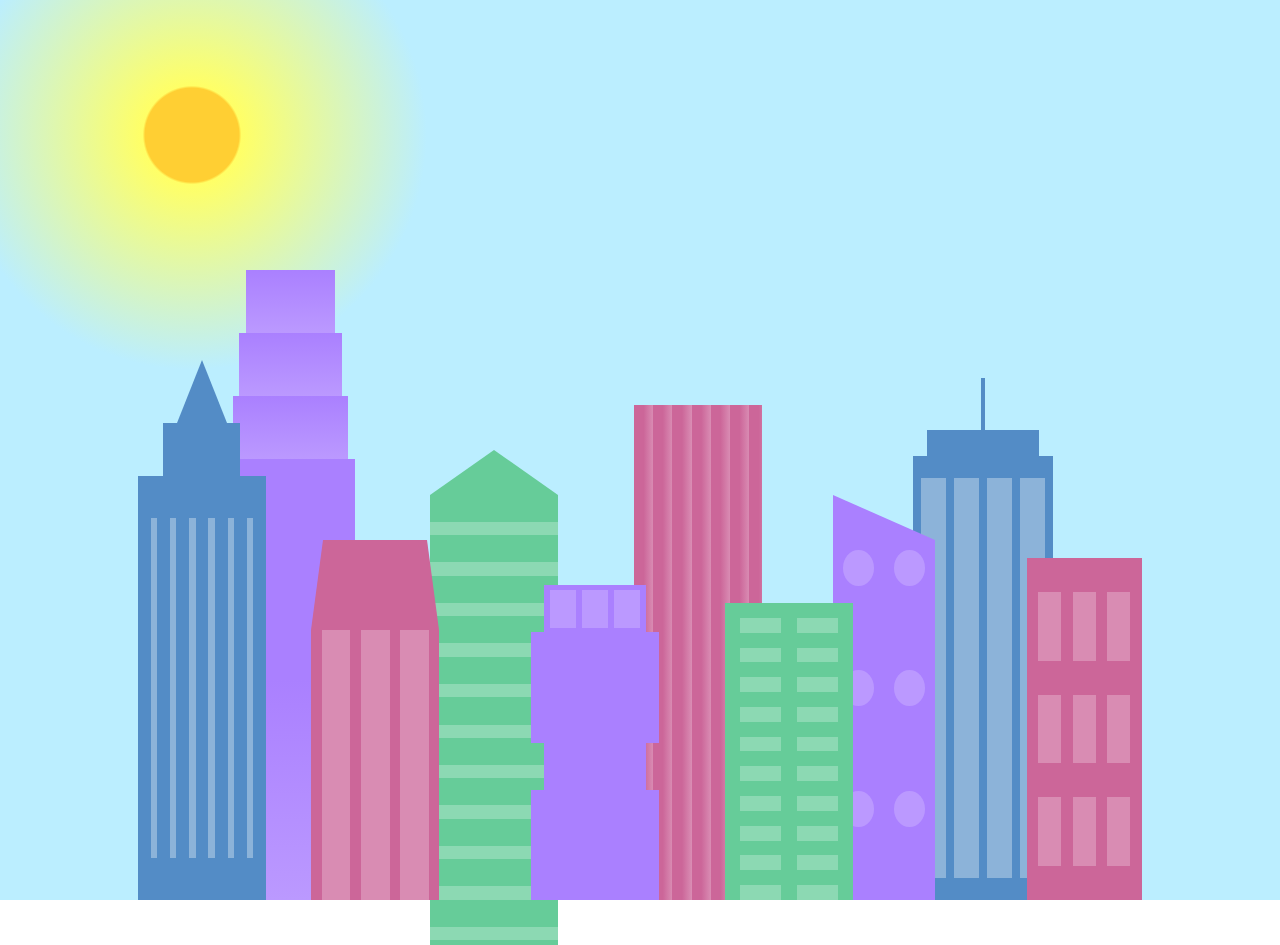
<file: cityskyline/index.html>
<!DOCTYPE html>
<html lang="en">    
  <head>
    <meta charset="UTF-8">
    <title>City Skyline</title>
    <link href="styles.css" rel="stylesheet" />   
  </head>

  <body>
    <div class="background-buildings sky">
      <div></div>
      <div></div>
      <div class="bb1 building-wrap">
        <div class="bb1a bb1-window"></div>
        <div class="bb1b bb1-window"></div>
        <div class="bb1c bb1-window"></div>
        <div class="bb1d"></div>
      </div>
      <div class="bb2">
        <div class="bb2a"></div>
        <div class="bb2b"></div>
      </div>
      <div class="bb3"></div>
      <div></div>
      <div class="bb4 building-wrap">
        <div class="bb4a"></div>
        <div class="bb4b"></div>
        <div class="bb4c window-wrap">
          <div class="bb4-window"></div>
          <div class="bb4-window"></div>
          <div class="bb4-window"></div>
          <div class="bb4-window"></div>
        </div>
      </div>
      <div></div>
      <div></div>
    </div>

    <div class="foreground-buildings">
      <div></div>
      <div></div>
      <div class="fb1 building-wrap">
        <div class="fb1a"></div>
        <div class="fb1b"></div>
        <div class="fb1c"></div>
      </div>
      <div class="fb2">
        <div class="fb2a"></div>
        <div class="fb2b window-wrap">
          <div class="fb2-window"></div>
          <div class="fb2-window"></div>
          <div class="fb2-window"></div>
        </div>
      </div>
      <div></div>
      <div class="fb3 building-wrap">
        <div class="fb3a window-wrap">
          <div class="fb3-window"></div>
          <div class="fb3-window"></div>
          <div class="fb3-window"></div>
        </div>
        <div class="fb3b"></div>
        <div class="fb3a"></div>
        <div class="fb3b"></div>
      </div>
      <div class="fb4">
        <div class="fb4a"></div>
        <div class="fb4b">
          <div class="fb4-window"></div>
          <div class="fb4-window"></div>
          <div class="fb4-window"></div>
          <div class="fb4-window"></div>
          <div class="fb4-window"></div>
          <div class="fb4-window"></div>
        </div>
      </div>
      <div class="fb5"></div>
      <div class="fb6"></div>
      <div></div>
      <div></div>
    </div>
  </body>
</html>
</file>
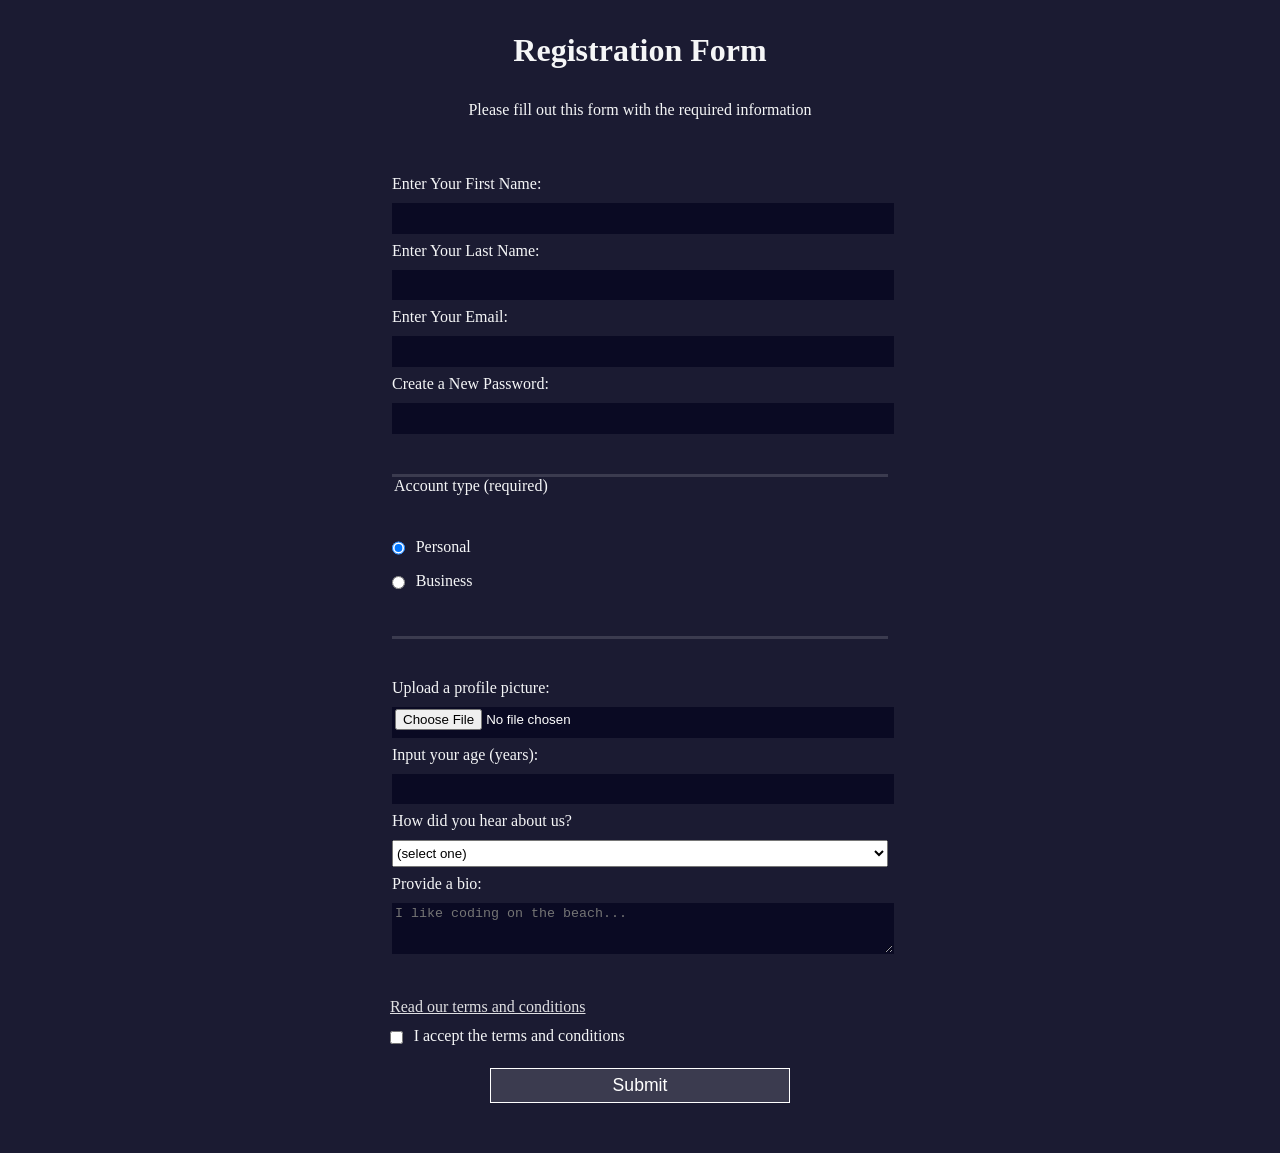
<file: design-a-registration-form/index.html>
<!DOCTYPE html>
<html lang="en">
<head>
  <meta charset="UTF-8">
  <title>Registration Form</title>
  <link rel="stylesheet" href="styles.css" />
</head>
<body>
  <h1>Registration Form</h1>
  <p>Please fill out this form with the required information</p>
  <form method="post" action='https://register-demo.freecodecamp.org'>
    <fieldset>
      <label for="first-name">Enter Your First Name: <input id="first-name" name="first-name" type="text" required /></label>
      <label for="last-name">Enter Your Last Name: <input id="last-name" name="last-name" type="text" required /></label>
      <label for="email">Enter Your Email: <input id="email" name="email" type="email" required /></label>
      <label for="new-password">Create a New Password: <input id="new-password" name="new-password" type="password" pattern="[a-z0-5]{8,}" required /></label>
    </fieldset>
    <fieldset>
      <legend>Account type (required)</legend>
      <label for="personal-account"><input id="personal-account" type="radio" name="account-type" value="personal" class="inline" checked /> Personal</label>
      <label for="business-account"><input id="business-account" type="radio" name="account-type" value="business" class="inline" /> Business</label>
    </fieldset>
    <fieldset>
      <label for="profile-picture">Upload a profile picture: <input id="profile-picture" type="file" name="file" /></label>
      <label for="age">Input your age (years): <input id="age" type="number" name="age" min="13" max="120" /></label>
      <label for="referrer">How did you hear about us?
        <select id="referrer" name="referrer">
          <option value="">(select one)</option>
          <option value="1">freeCodeCamp News</option>
          <option value="2">freeCodeCamp YouTube Channel</option>
          <option value="3">freeCodeCamp Forum</option>
          <option value="4">Other</option>
        </select>
      </label>
      <label for="bio">Provide a bio:
        <textarea id="bio" name="bio" rows="3" cols="30" placeholder="I like coding on the beach..."></textarea>
      </label>
    </fieldset>
    <a href="https://www.freecodecamp.org/news/terms-of-service">Read our terms and conditions</a>
    <label for="terms-and-conditions">
      <input class="inline" name="terms" id="terms-and-conditions" type="checkbox" required />
      I accept the terms and conditions
    </label>
    <input type="submit" value="Submit" />
  </form>
</body>
</html>
</file>
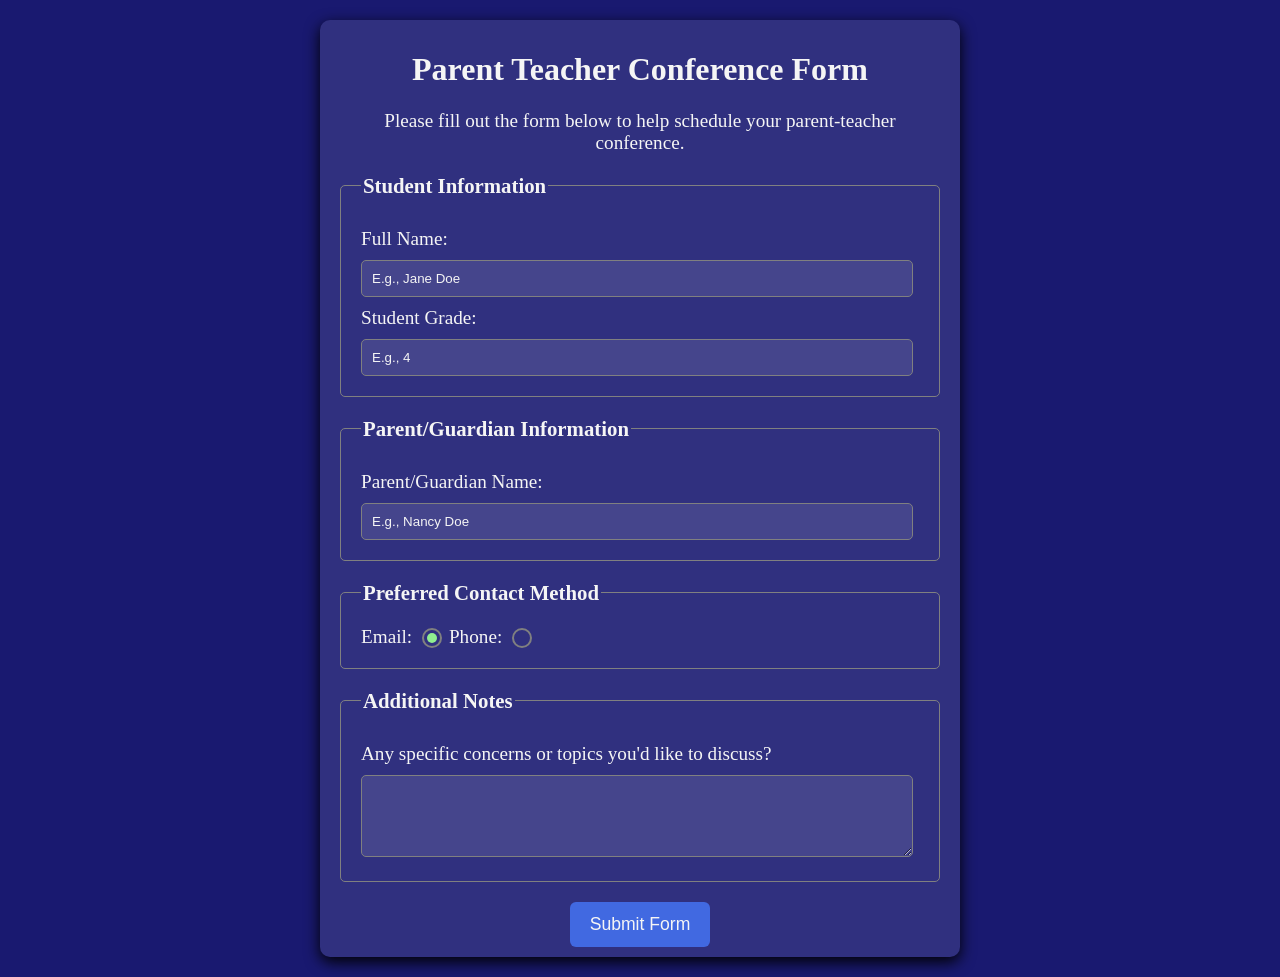
<file: parent-teacher-conference-form/index.html>
<!DOCTYPE html>
<html lang="en">
  <head>
    <meta charset="utf-8">
    <meta name="viewport" content="width=device-width, initial-scale=1.0">
    <title>Parent Teacher Conference Form</title>
    <link rel="stylesheet" href="./styles.css" />
  </head>
  <body>
  <main class="container">
    <h1 class="title center">Parent Teacher Conference Form</h1>
    <p class="description center">Please fill out the form below to help schedule your parent-teacher conference.</p>

     <form>
        <fieldset>
          <legend>Student Information</legend>
          <label for="student-name">Full Name: </label>
          <input
            type="text"
            name="student-name"
            id="student-name"
            required
            placeholder="E.g., Jane Doe"
          />

          <label for="grade">Student Grade: </label>
          <input
            type="number"
            name="grade"
            id="grade"
            required
            placeholder="E.g., 4"
          />
        </fieldset>
        
        <fieldset>
          <legend>Parent/Guardian Information</legend>
          <label for="parent-name">Parent/Guardian Name: </label>
          <input
            type="text"
            name="parent-name"
            id="parent-name"
            required
            placeholder="E.g., Nancy Doe"
          />
        </fieldset>

        <fieldset>
          <legend>Preferred Contact Method</legend>
          <label class="contact-method" for="email">Email: </label>
          <input
            id="email"
            class="contact-method-radio-btn"
            type="radio"
            name="contact-method"
            value="email"
            checked
          />

          <label class="contact-method" for="phone">Phone: </label>
          <input
            id="phone"
            class="contact-method-radio-btn"
            type="radio"
            name="contact-method"
            value="phone"
          />
        </fieldset>

        <fieldset>
          <legend>Additional Notes</legend>
          <label for="notes"
            >Any specific concerns or topics you'd like to discuss?</label
          >
          <textarea id="notes" name="notes" rows="4" cols="50"></textarea>
        </fieldset>

        <button class="submit-btn" type="submit">Submit Form</button>
      </form>
  </main>
  </body>
</html>
</file>
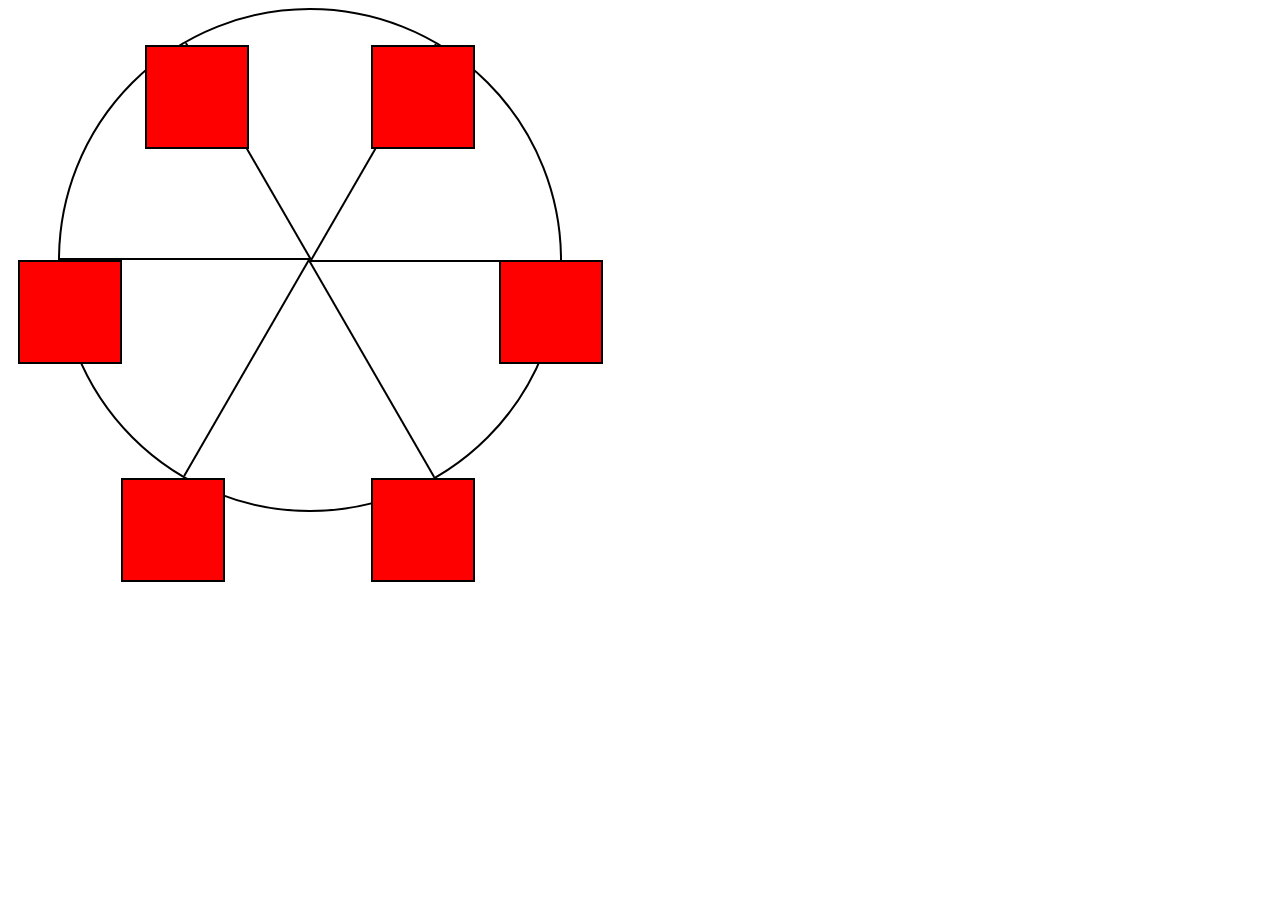
<file: workshops/animatedferrieswheel/index.html>
<!DOCTYPE html>
<html lang="en">
  <head>
    <meta charset="UTF-8">
    <title>Ferris Wheel</title>
    <link rel="stylesheet" href="./styles.css">
  </head>
  <body>
    <div class="wheel">
      <span class="line"></span>
      <span class="line"></span>
      <span class="line"></span>
      <span class="line"></span>
      <span class="line"></span>
      <span class="line"></span>

      <div class="cabin"></div>
      <div class="cabin"></div>
      <div class="cabin"></div>
      <div class="cabin"></div>
      <div class="cabin"></div>
      <div class="cabin"></div>
    </div>
  </body>
</html>
</file>
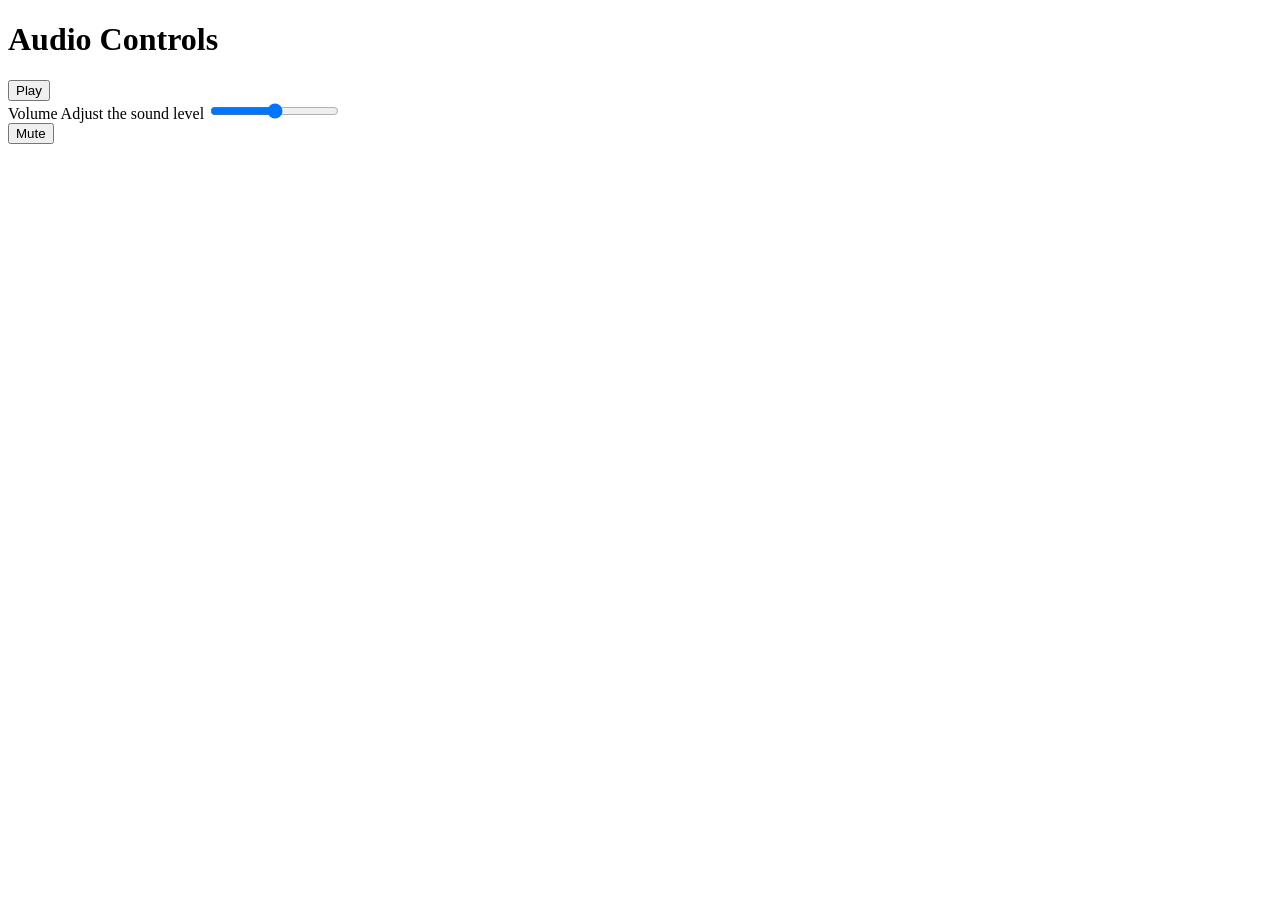
<file: workshops/audiocontroller/index.html>
<!DOCTYPE html>
<html lang="en">
  <head>
    <meta charset="UTF-8">
    <title>Accessible Controls</title>
  </head>
  <body>

    <h1>Audio Controls</h1>

    <button type="button">Play</button>

    <div>
      <span id="volume-label">Volume</span>
      <span id="volume-description">Adjust the sound level</span>
      <input type="range" min="0" max="100" value="50"
           aria-labelledby="volume-label volume-description">
    </div>
    <button type="button">Mute</button>

  </body>
</html>
</file>
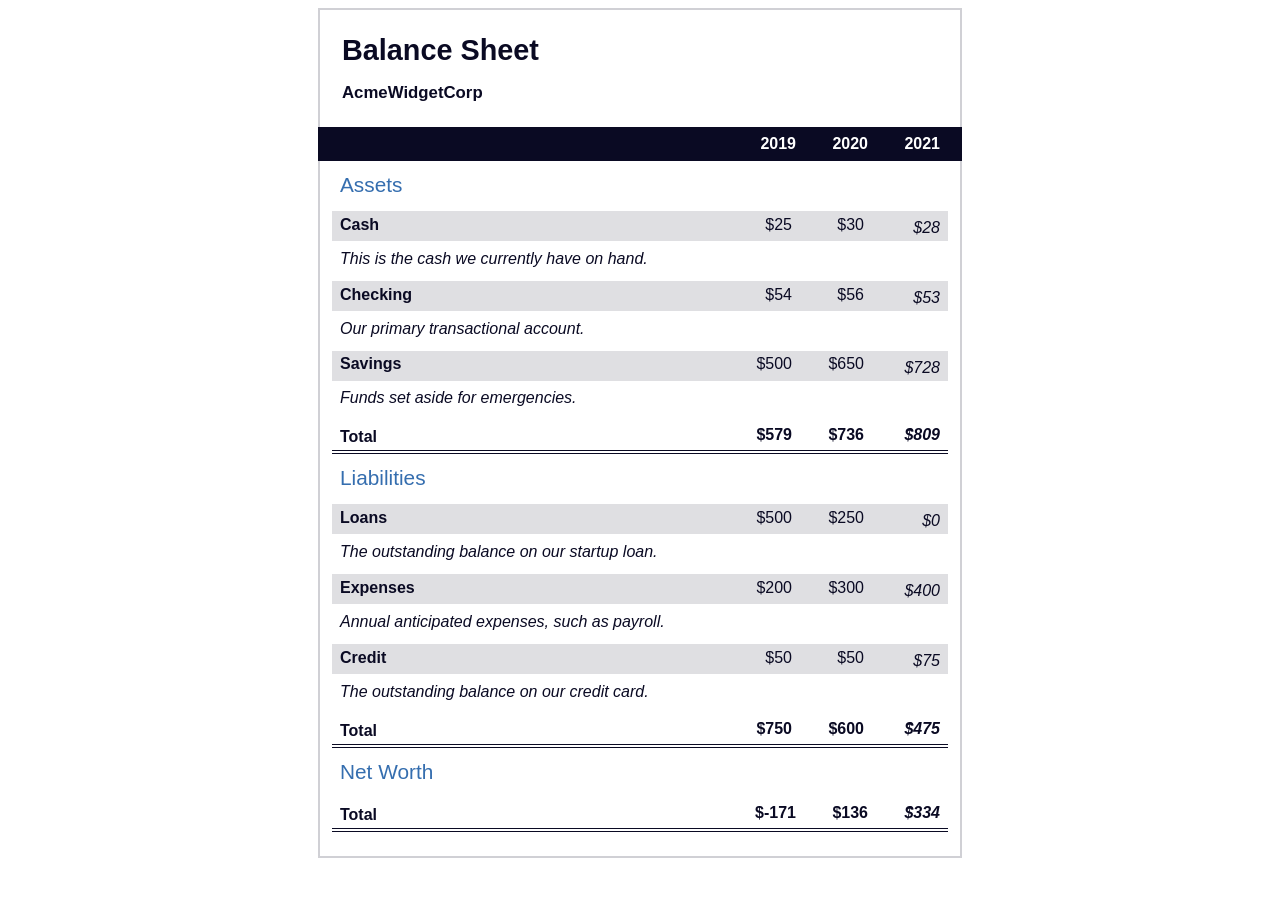
<file: workshops/balance-sheet/index.html>
<!DOCTYPE html>
<html lang="en">
  <head>
    <meta charset="UTF-8" />
    <meta name="viewport" content="width=device-width, initial-scale=1.0" />
    <title>Balance Sheet</title>
    <link rel="stylesheet" href="./styles.css" />
  </head>
  <body>
    <main>
      <section>
        <h1>
          <span class="flex">
            <span>AcmeWidgetCorp</span>
            <span>Balance Sheet</span>
          </span>
        </h1>
        <div id="years" aria-hidden="true">
          <span class="year">2019</span>
          <span class="year">2020</span>
          <span class="year">2021</span>
        </div>
        <div class="table-wrap">
          <table>
            <caption>
              Assets
            </caption>
            <thead>
              <tr>
                <td></td>
                <th><span class="sr-only year">2019</span></th>
                <th><span class="sr-only year">2020</span></th>
                <th class="current"><span class="sr-only year">2021</span></th>
              </tr>
            </thead>
            <tbody>
              <tr class="data">
                <th>Cash <span class="description">This is the cash we currently have on hand.</span></th>
                <td>$25</td>
                <td>$30</td>
                <td class="current">$28</td>
              </tr>
              <tr class="data">
                <th>Checking <span class="description">Our primary transactional account.</span></th>
                <td>$54</td>
                <td>$56</td>
                <td class="current">$53</td>
              </tr>
              <tr class="data">
                <th>Savings <span class="description">Funds set aside for emergencies.</span></th>
                <td>$500</td>
                <td>$650</td>
                <td class="current">$728</td>
              </tr>
              <tr class="total">
                <th>Total <span class="sr-only">Assets</span></th>
                <td>$579</td>
                <td>$736</td>
                <td class="current">$809</td>
              </tr>
            </tbody>
          </table>
          <table>
            <caption>
              Liabilities
            </caption>
            <thead>
              <tr>
                <td></td>
                <th><span class="sr-only">2019</span></th>
                <th><span class="sr-only">2020</span></th>
                <th><span class="sr-only">2021</span></th>
              </tr>
            </thead>
            <tbody>
              <tr class="data">
                <th>Loans <span class="description">The outstanding balance on our startup loan.</span></th>
                <td>$500</td>
                <td>$250</td>
                <td class="current">$0</td>
              </tr>
              <tr class="data">
                <th>Expenses <span class="description">Annual anticipated expenses, such as payroll.</span></th>
                <td>$200</td>
                <td>$300</td>
                <td class="current">$400</td>
              </tr>
              <tr class="data">
                <th>Credit <span class="description">The outstanding balance on our credit card.</span></th>
                <td>$50</td>
                <td>$50</td>
                <td class="current">$75</td>
              </tr>
              <tr class="total">
                <th>Total <span class="sr-only">Liabilities</span></th>
                <td>$750</td>
                <td>$600</td>
                <td class="current">$475</td>
              </tr>
            </tbody>
          </table>
          <table>
            <caption>
              Net Worth
            </caption>
            <thead>
              <tr>
                <td></td>
                <th><span class="sr-only">2019</span></th>
                <th><span class="sr-only">2020</span></th>
                <th><span class="sr-only">2021</span></th>
              </tr>
            </thead>
            <tbody>
              <tr class="total">
                <th>Total <span class="sr-only">Net Worth</span></th>
                <td>$-171</td>
                <td>$136</td>
                <td class="current">$334</td>
              </tr>
            </tbody>
          </table>
        </div>
      </section>
    </main>
  </body>
</html>
</file>
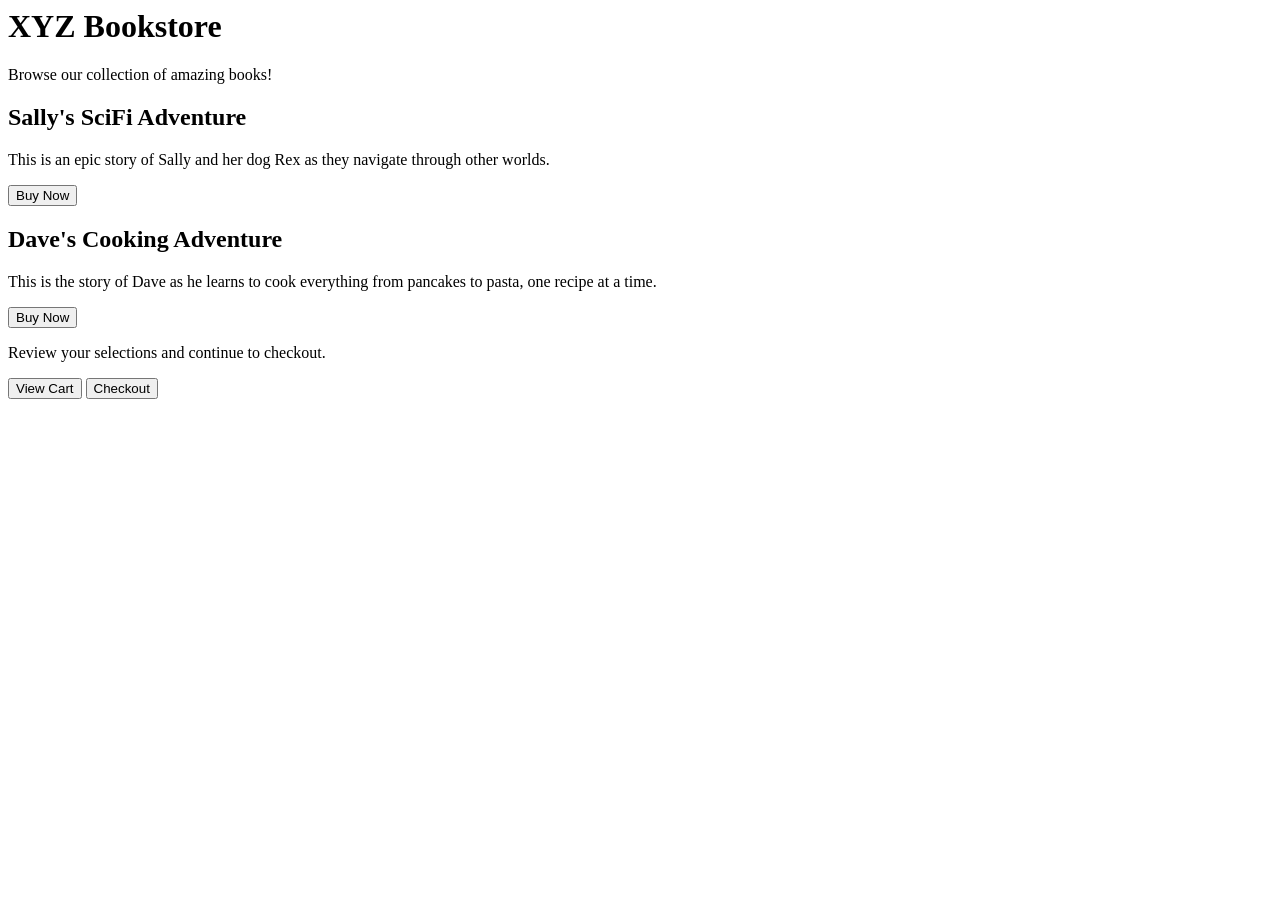
<file: workshops/bookstorepage/index.html>
<html lang="en">
<head>
  <meta charset="UTF-8" />
  <title>XYZ Bookstore Page</title>
</head>

<body>
  <h1>XYZ Bookstore</h1>
  <p>Browse our collection of amazing books!</p>
  
  <div class="card-container">
    <div class="card" id="sally-adventure-book">
      <h2>Sally's SciFi Adventure</h2>
      <p>This is an epic story of Sally and her dog Rex as they navigate through other worlds.</p>
      <button class="btn">Buy Now</button>
    </div>
    
    <div class="card" id="dave-cooking-book">
      <h2>Dave's Cooking Adventure</h2>
      <p>This is the story of Dave as he learns to cook everything from pancakes to pasta, one recipe at a time.</p>
      <button class="btn">Buy Now</button>
    </div>
  </div>
  
  <p>Review your selections and continue to checkout.</p>
  
  <div class="btn-container">
 <button id="view-cart-btn" class="btn">View Cart</button>
 <button id="checkout-btn" class="btn">Checkout</button>   
  </div>
</body>

</html>
</file>
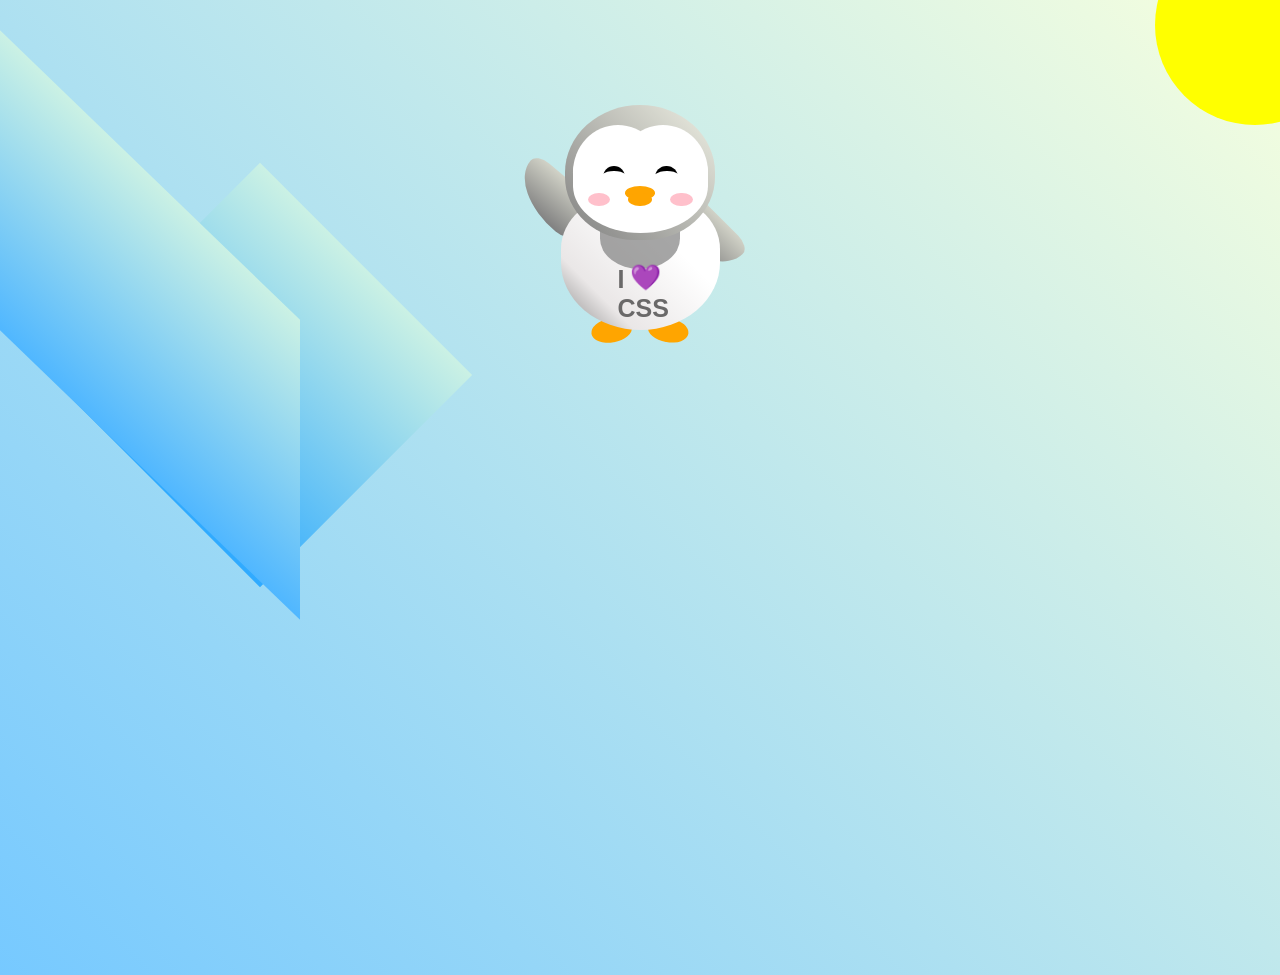
<file: workshops/buildapenguin/index.html>
<!DOCTYPE html>
<html lang="en">
  <head>
    <meta charset="UTF-8" />
    <link rel="stylesheet" href="./styles.css" />
    <title>Penguin</title>
    <meta name="viewport" content="width=device-width, initial-scale=1.0" />
  </head>

  <body>
    <div class="left-mountain"></div>
    <div class="back-mountain"></div>
    <div class="sun"></div>
    <div class="penguin">
      <div class="penguin-head">
        <div class="face left"></div>
        <div class="face right"></div>
        <div class="chin"></div>
        <div class="eye left">
          <div class="eye-lid"></div>
        </div>
        <div class="eye right">
          <div class="eye-lid"></div>
        </div>
        <div class="blush left"></div>
        <div class="blush right"></div>
        <div class="beak top"></div>
        <div class="beak bottom"></div>
      </div>
      <div class="shirt">
        <div>💜</div>
        <p>I CSS</p>
      </div> 
      <div class="penguin-body">
        <div class="arm left"></div>
        <div class="arm right"></div>
        <div class="foot left"></div>
        <div class="foot right"></div>
      </div>
    </div>

    <div class="ground"></div>
  </body>
</html>
</file>
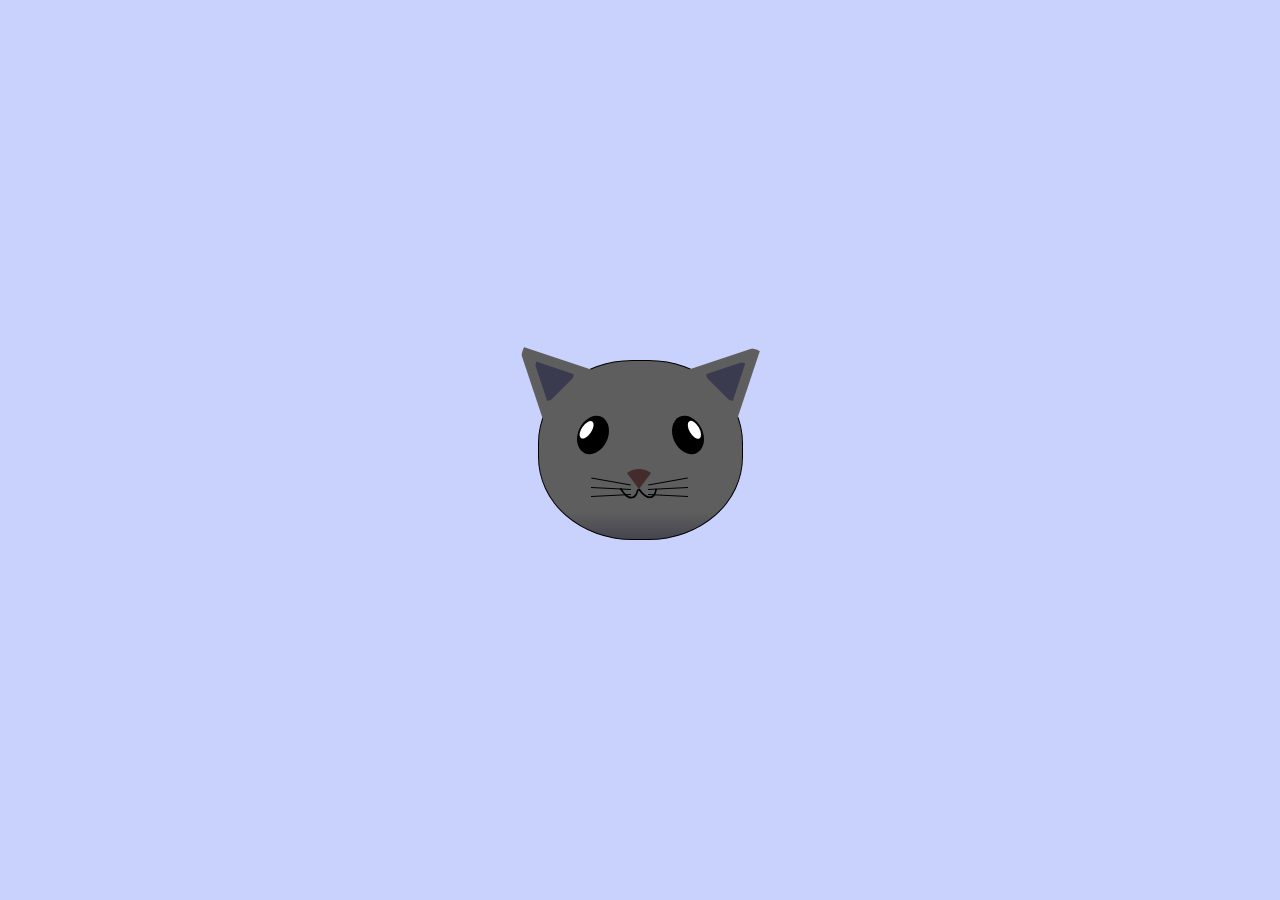
<file: workshops/cat-painting/index.html>
<!DOCTYPE html>
<html lang="en">
<head>
    <meta charset="UTF-8">
    <title>fCC Cat Painting</title>
    <link rel="stylesheet" href="./styles.css">
</head>
<body>
    <main>
      <div class="cat-head">
        <div class="cat-ears">
          <div class="cat-left-ear">
            <div class="cat-left-inner-ear"></div>
          </div>
          <div class="cat-right-ear">
            <div class="cat-right-inner-ear"></div>
          </div>
        </div>

        <div class="cat-eyes">
          <div class="cat-left-eye">
            <div class="cat-left-inner-eye"></div>
          </div>
          <div class="cat-right-eye">
            <div class="cat-right-inner-eye"></div>
          </div>
        </div>
        
        <div class="cat-nose"></div>

        <div class="cat-mouth">
          <div class="cat-mouth-line-left"></div>
          <div class="cat-mouth-line-right"></div>
        </div>

        <div class="cat-whiskers">
          <div class="cat-whiskers-left">
            <div class="cat-whisker-left-top"></div>
            <div class="cat-whisker-left-middle"></div>
            <div class="cat-whisker-left-bottom"></div>
          </div>
          <div class="cat-whiskers-right">
            <div class="cat-whisker-right-top"></div>
            <div class="cat-whisker-right-middle"></div>
            <div class="cat-whisker-right-bottom"></div>
          </div>
        </div>

      </div>
    </main>
</body>
</html>
</file>
<file: cityskyline/styles.css>
:root {
  --building-color1: #aa80ff;
  --building-color2: #66cc99;
  --building-color3: #cc6699;
  --building-color4: #538cc6;
  --window-color1: #bb99ff;
  --window-color2: #8cd9b3;
  --window-color3: #d98cb3;
  --window-color4: #8cb3d9;
}

* {
  box-sizing: border-box;
}

body {
  height: 100vh;
  margin: 0;
  overflow: hidden;
}

.background-buildings, .foreground-buildings {
  width: 100%;
  height: 100%;
  display: flex;
  align-items: flex-end;
  justify-content: space-evenly;
  position: absolute;
  top: 0;
}

.building-wrap {
  display: flex;
  flex-direction: column;
  align-items: center;
}

.window-wrap {
  display: flex;
  align-items: center;
  justify-content: space-evenly;
}

.sky {
  background: radial-gradient(
      closest-corner circle at 15% 15%,
      #ffcf33,
      #ffcf33 20%,
      #ffff66 21%,
      #bbeeff 100%
    );
}

/* BACKGROUND BUILDINGS - "bb" stands for "background building" */
.bb1 {
  width: 10%;
  height: 70%;
}

.bb1a {
  width: 70%;
}
  
.bb1b {
  width: 80%;
}
  
.bb1c {
  width: 90%;
}

.bb1d {
  width: 100%;
  height: 70%;
  background: linear-gradient(
      var(--building-color1) 50%,
      var(--window-color1)
    );
}

.bb1-window {
  height: 10%;
  background: linear-gradient(
      var(--building-color1),
      var(--window-color1)
    );
}

.bb2 {
  width: 10%;
  height: 50%;
}

.bb2a {
  border-bottom: 5vh solid var(--building-color2);
  border-left: 5vw solid transparent;
  border-right: 5vw solid transparent;
}

.bb2b {
  width: 100%;
  height: 100%;
  background: repeating-linear-gradient(
      var(--building-color2),
      var(--building-color2) 6%,
      var(--window-color2) 6%,
      var(--window-color2) 9%
    );
}

.bb3 {
  width: 10%;
  height: 55%;
  background: repeating-linear-gradient(
      90deg,
      var(--building-color3),
      var(--building-color3),
      var(--window-color3) 15%
    );
}

.bb4 {
  width: 11%;
  height: 58%;
}

.bb4a {
  width: 3%;
  height: 10%;
  background-color: var(--building-color4);
}

.bb4b {
  width: 80%;
  height: 5%;
  background-color: var(--building-color4);
}
  
.bb4c {
  width: 100%;
  height: 85%;
  background-color: var(--building-color4);
}

.bb4-window {
  width: 18%;
  height: 90%;
  background-color: var(--window-color4);
}

/* FOREGROUND BUILDINGS - "fb" stands for "foreground building" */
.fb1 {
  width: 10%;
  height: 60%;
}

.fb1a {
  border-bottom: 7vh solid var(--building-color4);
  border-left: 2vw solid transparent;
  border-right: 2vw solid transparent;
}

.fb1b {
  width: 60%;
  height: 10%;
  background-color: var(--building-color4);
}
  
.fb1c {
  width: 100%;
  height: 80%;
  background: repeating-linear-gradient(
      90deg,
      var(--building-color4),
      var(--building-color4) 10%,
      transparent 10%,
      transparent 15%
    ),
    repeating-linear-gradient(
      var(--building-color4),
      var(--building-color4) 10%,
      var(--window-color4) 10%,
      var(--window-color4) 90%
    );
}

.fb2 {
  width: 10%;
  height: 40%;
}

.fb2a {
  width: 100%;
  border-bottom: 10vh solid var(--building-color3);
  border-left: 1vw solid transparent;
  border-right: 1vw solid transparent;
}

.fb2b {
  width: 100%;
  height: 75%;
  background-color: var(--building-color3);
}

.fb2-window {
  width: 22%;
  height: 100%;
  background-color: var(--window-color3);
}

.fb3 {
  width: 10%;
  height: 35%;
}
  
.fb3a {
  width: 80%;
  height: 15%;
  background-color: var(--building-color1);
}
  
.fb3b {
  width: 100%;
  height: 35%;
  background-color: var(--building-color1);
}

.fb3-window {
  width: 25%;
  height: 80%;
  background-color: var(--window-color1);
}

.fb4 {
  width: 8%;
  height: 45%;
  position: relative;
  left: 10%;
}

.fb4a {
  border-top: 5vh solid transparent;
  border-left: 8vw solid var(--building-color1);
}

.fb4b {
  width: 100%;
  height: 89%;
  background-color: var(--building-color1);
  display: flex;
  flex-wrap: wrap;
}

.fb4-window {
  width: 30%;
  height: 10%;
  border-radius: 50%;
  background-color: var(--window-color1);
  margin: 10%;
}

.fb5 {
  width: 10%;
  height: 33%;
  position: relative;
  right: 10%;
  background: repeating-linear-gradient(
      var(--building-color2),
      var(--building-color2) 5%,
      transparent 5%,
      transparent 10%
    ),
    repeating-linear-gradient(
      90deg,
      var(--building-color2),
      var(--building-color2) 12%,
      var(--window-color2) 12%,
      var(--window-color2) 44%
    );
}

.fb6 {
  width: 9%;
  height: 38%;
  background: repeating-linear-gradient(
      90deg,
      var(--building-color3),
      var(--building-color3) 10%,
      transparent 10%,
      transparent 30%
    ),
    repeating-linear-gradient(
      var(--building-color3),
      var(--building-color3) 10%,
      var(--window-color3) 10%,
      var(--window-color3) 30%
    );
}

@media (max-width: 1000px) {
  :root {
    --building-color1: #000;
    --building-color2: #000;
    --building-color3: #000;
    --building-color4: #000;
    --window-color1: #777;
    --window-color2: #777;
    --window-color3: #777;
    --window-color4: #777;
}
  .sky {
    background: radial-gradient(
        closest-corner circle at 15% 15%,
        #ccc,
        #ccc 20%,
        #445 21%,
        #223 100%
      );
  }
}
</file>
<file: design-a-registration-form/styles.css>
body {
  width: 100%;
  height: 100vh;
  margin: 0;
  background-color: #1b1b32;
  color: #f5f6f7;
  font-family: Tahoma;
  font-size: 16px;
}

h1, p {
  margin: 1em auto;
  text-align: center;
}

form {
  width: 60vw;
  max-width: 500px;
  min-width: 300px;
  margin: 0 auto;
  padding-bottom: 2em;
}

fieldset {
  border: none;
  padding: 2rem 0;
  border-bottom: 3px solid #3b3b4f;
}

fieldset:last-of-type {
  border-bottom: none;
}

label {
  display: block;
  margin: 0.5rem 0;
}

input,
textarea,
select {
  margin: 10px 0 0 0;
  width: 100%;
  min-height: 2em;
}

input, textarea {
  background-color: #0a0a23;
  border: 1px solid #0a0a23;
  color: #ffffff;
}

.inline {
  width: unset;
  margin: 0 0.5em 0 0;
  vertical-align: middle;
}

input[type="submit"] {
  display: block;
  width: 60%;
  margin: 1em auto;
  height: 2em;
  font-size: 1.1rem;
  background-color: #3b3b4f;
  border-color: white;
  min-width: 300px;
}

input[type="file"] {
  padding: 1px 2px;
}

a {
  color: #dfdfe2;
}
</file>
<file: parent-teacher-conference-form/styles.css>
body {
  background-color: MidnightBlue;
  color: whitesmoke;
}

.container {
    background-color: #ffffff1a;
    width: 80%;
    max-width: 600px;
    border-radius: 10px;
    margin: 20px auto;
    padding: 10px 20px;
    box-shadow: 0 5px 15px black;  
}

.center {
  text-align: center;
}

.description {
  font-size: 1.2rem;
}

fieldset {
  border: 1px solid gray;
  border-radius: 5px;
  margin: 20px 0;
  padding: 20px;
}

fieldset legend {
  font-size: 1.3rem;
  font-weight: 600;
}

label {
  font-size: 1.2rem;
}

label:not(.contact-method) {
  display: block;
  margin: 10px 0;
}

input:not(.contact-method-radio-btn),
textarea {
  background-color: #ffffff1a;
  width: 95%;
  border: 1px solid gray;
  border-radius: 5px;
  padding: 10px;
}

input,
input::placeholder,
textarea {
  color: whitesmoke;
}


.contact-method-radio-btn {
  appearance: none;
  width: 20px;
  height: 20px;
  border-radius: 50%;
  border: 2px solid gray;
  vertical-align: bottom;
}

.contact-method-radio-btn::before {
  display: block;
  content: " ";
  width: 10px;
  height: 10px;
  border-radius: 50%;
  transform: translate(3px, 3px) scale(0);
  transition: all 0.3s ease-in;
}

.contact-method-radio-btn:checked::before {
  transform: translate(3px, 3px) scale(1);
  background-color: lightgreen;
}

.submit-btn {
  cursor: pointer;
  background-color: royalblue;
  color: whitesmoke;
  border: none;
  border-radius: 6px;
  padding: 12px 20px;
  font-size: 1.1rem;
  display: block;
  margin: auto;
}

.submit-btn:hover{
background-color: midnightblue;}
</file>
<file: workshops/animatedferrieswheel/styles.css>
.wheel {
  border: 2px solid black;
  border-radius: 50%;
  margin-left: 50px;
  position: absolute;
  height: 55vw;
  width: 55vw;
  max-width: 500px;
  max-height: 500px;
  animation-name: wheel;
  animation-duration: 10s;
  animation-iteration-count: infinite;
  animation-timing-function: linear;
}

.line {
  background-color: black;
  width: 50%;
  height: 2px;
  position: absolute;
  top: 50%;
  left: 50%;
  transform-origin: 0% 0%;
}

.line:nth-of-type(2) {
  transform: rotate(60deg);
}
.line:nth-of-type(3) {
  transform: rotate(120deg);
}
.line:nth-of-type(4) {
  transform: rotate(180deg);
}
.line:nth-of-type(5) {
  transform: rotate(240deg);
}
.line:nth-of-type(6) {
  transform: rotate(300deg);
}

.cabin {
  background-color: red;
  width: 20%;
  height: 20%;
  position: absolute;
  border: 2px solid;
  transform-origin: 50% 0%;
  animation: cabins 10s ease-in-out infinite;
}

.cabin:nth-of-type(1) {
  right: -8.5%;
  top: 50%;
}
.cabin:nth-of-type(2) {
  right: 17%;
  top: 93.5%;
}
.cabin:nth-of-type(3) {
  right: 67%;
  top: 93.5%;
}
.cabin:nth-of-type(4) {
  left: -8.5%;
  top: 50%;
}
.cabin:nth-of-type(5) {
  left: 17%;
  top: 7%;
}
.cabin:nth-of-type(6) {
  right: 17%;
  top: 7%;
}

@keyframes wheel {
   0% {
     transform: rotate(0deg);
   }
   100% {
     transform: rotate(360deg);
   }
}

@keyframes cabins {
  0% {
    transform: rotate(0deg);
  }
  25% {
    background-color: yellow;
  }
  50% {
    background-color: purple;
  }
  75% {
    background-color: yellow;
  }
  100% {
    transform: rotate(-360deg);
  }
}
</file>
<file: workshops/balance-sheet/styles.css>
span[class~="sr-only"] {
  border: 0 !important;
  clip: rect(1px, 1px, 1px, 1px) !important;
  clip-path: inset(50%) !important;
  height: 1px !important;
  width: 1px !important;
  position: absolute !important;
  overflow: hidden !important;
  white-space: nowrap !important;
  padding: 0 !important;
  margin: -1px !important;
}

html {
  box-sizing: border-box;
}

body {
  font-family: sans-serif;
  color: #0a0a23;
}

h1 {
  max-width: 37.25rem;
  margin: 0 auto;
  padding: 1.5rem 1.25rem;
}

h1 .flex {
  display: flex;
  flex-direction: column-reverse;
  gap: 1rem;
}

h1 .flex span:first-of-type {
  font-size: 0.7em;
}

h1 .flex span:last-of-type {
  font-size: 1.2em;
}

section {
  max-width: 40rem;
  margin: 0 auto;
  border: 2px solid #d0d0d5;
}

#years {
  display: flex;
  justify-content: flex-end;
  position: sticky;
  z-index: 999;
  top: 0;
  background: #0a0a23;
  color: #fff;
  padding: 0.5rem calc(1.25rem + 2px) 0.5rem 0;
  margin: 0 -2px;
}

#years span[class] {
  font-weight: bold;
  width: 4.5rem;
  text-align: right;
}

.table-wrap {
  padding: 0 0.75rem 1.5rem 0.75rem;
}

table {
  border-collapse: collapse;
  border: 0;
  width: 100%;
  position: relative;
  margin-top: 3rem;
}

table caption {
  color: #356eaf;
  font-size: 1.3em;
  font-weight: normal;
  position: absolute;
  top: -2.25rem;
  left: 0.5rem;
}

tbody td {
  width: 100vw;
  min-width: 4rem;
  max-width: 4rem;
}

tbody th {
  width: calc(100% - 12rem);
}

tr[class="total"] {
  border-bottom: 4px double #0a0a23;
  font-weight: bold;
}

tr[class="total"] th {
  text-align: left;
  padding: 0.5rem 0 0.25rem 0.5rem;
}

tr.total td {
  text-align: right;
  padding: 0 0.25rem;
}

tr.total td:nth-of-type(3) {
  padding-right: 0.5rem;
}

tr.total:hover {
  background-color: #99c9ff;
}

td.current {
  font-style: italic;
}

tr.data {
  background-image: linear-gradient(to bottom, #dfdfe2 1.845rem, white 1.845rem);
}

tr.data th {
  text-align: left;
  padding-top: 0.3rem;
  padding-left: 0.5rem;
}

tr.data th .description {
  display: block;
  font-weight: normal;
  font-style: italic;
  padding: 1rem 0 0.75rem;
  margin-right: -13.5rem;
}

tr.data td {
  vertical-align: top;
  padding: 0.3rem 0.25rem 0;
  text-align: right;
}

tr.data td:last-of-type {
  padding: 0.5rem;
}
</file>
<file: workshops/buildapenguin/styles.css>
:root {
  --penguin-face: white;
  --penguin-picorna: orange;
  --penguin-skin: gray;
}

body {
  background: linear-gradient(45deg, rgb(118, 201, 255), rgb(247, 255, 222));
  margin: 0;
  padding: 0;
  width: 100%;
  height: 100vh;
  overflow: hidden;
}

.left-mountain {
  width: 300px;
  height: 300px;
  background: linear-gradient(rgb(203, 241, 228), rgb(80, 183, 255));
  position: absolute;
  transform: skew(0deg, 44deg);
  z-index: 2;
  margin-top: 100px;
}

.back-mountain {
  width: 300px;
  height: 300px;
  background: linear-gradient(rgb(203, 241, 228), rgb(47, 170, 255));
  position: absolute;
  z-index: 1;
  transform: rotate(45deg);
  left: 110px;
  top: 225px;
}

.sun {
  width: 200px;
  height: 200px;
  background-color: yellow;
  position: absolute;
  border-radius: 50%;
  top: -75px;
  right: -75px;
}

.penguin {
  width: 300px;
  height: 300px;
  margin: auto;
  margin-top: 75px;
  z-index: 4;
  position: relative;
  transition: transform 1s ease-in-out 0ms;
}

.penguin * {
  position: absolute;
}

.penguin:active {
  transform: scale(1.5);
  cursor: not-allowed;
}

.penguin-head {
  width: 50%;
  height: 45%;
  background: linear-gradient(
    45deg,
    var(--penguin-skin),
    rgb(239, 240, 228)
  );
  border-radius: 70% 70% 65% 65%;
  top: 10%;
  left: 25%;
  z-index: 1;
}

.face {
  width: 60%;
  height: 70%;
  background-color: var(--penguin-face);
  border-radius: 70% 70% 60% 60%;
  top: 15%;
}

.face.left {
  left: 5%;
}

.face.right {
  right: 5%;
}

.chin {
  width: 90%;
  height: 70%;
  background-color: var(--penguin-face);
  top: 25%;
  left: 5%;
  border-radius: 70% 70% 100% 100%;
}

.eye {
  width: 15%;
  height: 17%;
  background-color: black;
  top: 45%;
  border-radius: 50%;
}

.eye.left {
  left: 25%;
}

.eye.right {
  right: 25%;
}

.eye-lid {
  width: 150%;
  height: 100%;
  background-color: var(--penguin-face);
  top: 25%;
  left: -23%;
  border-radius: 50%;
}

.blush {
  width: 15%;
  height: 10%;
  background-color: pink;
  top: 65%;
  border-radius: 50%;
}

.blush.left {
  left: 15%;
}

.blush.right {
  right: 15%;
}

.beak {
  height: 10%;
  background-color: var(--penguin-picorna);
  border-radius: 50%;
}

.beak.top {
  width: 20%;
  top: 60%;
  left: 40%;
}

.beak.bottom {
  width: 16%;
  top: 65%;
  left: 42%;
}

.shirt {
  font: bold 25px Helvetica, sans-serif;
  top: 165px;
  left: 127.5px;
  z-index: 1;
  color: #6a6969;
}

.shirt div {
  font-weight:  initial;
  top: 22.5px;
  left: 12px;
}

.penguin-body {
  width: 53%;
  height: 45%;
  background: linear-gradient(
    45deg,
    rgb(134, 133, 133) 0%,
    rgb(234, 231, 231) 25%,
    white 67%
  );
  border-radius: 80% 80% 100% 100%;
  top: 40%;
  left: 23.5%;
}

.penguin-body::before {
  content: "";
  position: absolute;
  width: 50%;
  height: 45%;
  background-color: var(--penguin-skin);
  top: 10%;
  left: 25%;
  border-radius: 0% 0% 100% 100%;
  opacity: 70%;
}

.arm {
  width: 30%;
  height: 60%;
  background: linear-gradient(
    90deg,
    var(--penguin-skin),
    rgb(209, 210, 199)
  );
  border-radius: 30% 30% 30% 120%;
  z-index: -1;
}

.arm.left {
  top: 35%;
  left: 5%;
  transform-origin: top left; 
  transform: rotate(130deg) scaleX(-1);
  animation: 3s linear infinite wave;
}

.arm.right {
  top: 0%;
  right: -5%;
  transform: rotate(-45deg);
}

@keyframes wave {
  10% {
    transform: rotate(110deg) scaleX(-1);
  }
  20% {
    transform: rotate(130deg) scaleX(-1);
  }
  30% {
    transform: rotate(110deg) scaleX(-1);
  }
  40% {
    transform: rotate(130deg) scaleX(-1);
  }
}

.foot {
  width:  15%;
  height: 30%;
  background-color: var(--penguin-picorna);
  top: 85%;
  border-radius: 50%;
  z-index: -1;
}

.foot.left {
  left: 25%;
  transform: rotate(80deg);
}

.foot.right {
  right: 25%;
  transform: rotate(-80deg);
}

.ground {
  width: 100vw;
  height: calc(100vh - 300px)
}
</file>
<file: workshops/cat-painting/styles.css>
* {
  box-sizing: border-box;
}

body {
  background-color: #c9d2fc;
}

.cat-head {
  position: absolute;
  right: 0;
  left: 0;
  top: 0;
  bottom: 0;
  margin: auto;
  background: linear-gradient(#5e5e5e 85%, #45454f 100%);
  width: 205px;
  height: 180px;
  border: 1px solid #000;
  border-radius: 46%;
}

.cat-left-ear {
  position: absolute;
  top: -26px;
  left: -31px;
  z-index: 1;
  border-top-left-radius: 90px;
  border-top-right-radius: 10px;
  transform: rotate(-45deg);
  border-left: 35px solid transparent;
  border-right: 35px solid transparent;
  border-bottom: 70px solid #5e5e5e;
}

.cat-right-ear {
  position: absolute;
  top: -26px;
  left: 163px;
  z-index: 1;
  transform: rotate(45deg);
  border-top-left-radius: 90px;
  border-top-right-radius: 10px;
  border-left: 35px solid transparent;
  border-right: 35px solid transparent;
  border-bottom: 70px solid #5e5e5e;
}

.cat-left-inner-ear {
  position: absolute;
  top: 22px;
  left: -20px;
  border-top-left-radius: 90px;
  border-top-right-radius: 10px;
  border-bottom-right-radius: 40%;
  border-bottom-left-radius: 40%;
  border-left: 20px solid transparent;
  border-right: 20px solid transparent;
  border-bottom: 40px solid #3b3b4f;
}

.cat-right-inner-ear {
  position: absolute;
  top: 22px;
  left: -20px;
  border-top-left-radius: 90px;
  border-top-right-radius: 10px;
  border-bottom-right-radius: 40%;
  border-bottom-left-radius: 40%;
  border-left: 20px solid transparent;
  border-right: 20px solid transparent;
  border-bottom: 40px solid #3b3b4f;
}

.cat-left-eye {
  position: absolute;
  top: 54px;
  left: 39px;
  border-radius: 60%;
  transform: rotate(25deg);
  width: 30px;
  height: 40px;
  background-color: #000;
}

.cat-right-eye {
  position: absolute;
  top: 54px;
  left: 134px;
  border-radius: 60%;
  transform: rotate(-25deg);
  width: 30px;
  height: 40px;
  background-color: #000;
}

.cat-left-inner-eye {
  position: absolute;
  top: 8px;
  left: 2px;
  width: 10px;
  height: 20px;
  transform: rotate(10deg);
  background-color: #fff;
  border-radius: 60%;
}

.cat-right-inner-eye {
  position: absolute;
  top: 8px;
  left: 18px;
  transform: rotate(-5deg);
  width: 10px;
  height: 20px;
  background-color: #fff;
  border-radius: 60%;
}

.cat-nose {
  position: absolute;
  top: 108px;
  left: 85px;
  border-top-left-radius: 50%;
  border-bottom-right-radius: 50%;
  border-bottom-left-radius: 50%;
  transform: rotate(180deg);
  border-left: 15px solid transparent;
  border-right: 15px solid transparent;
  border-bottom: 20px solid #442c2c;
}

.cat-mouth div {
  width: 30px;
  height: 50px;
  border: 2px solid #000;
  border-radius: 190%/190px 150px 0 0;
  border-color: black transparent transparent transparent;
}

.cat-mouth-line-left {
  position: absolute;
  top: 88px;
  left: 74px;
  transform: rotate(170deg);
}

.cat-mouth-line-right {
  position: absolute;
  top: 88px;
  left: 91px;
  transform: rotate(165deg);
}

.cat-whiskers-left div {
  width: 40px;
  height: 1px;
  background-color: #000;
}

.cat-whiskers-right div {
  width: 40px;
  height: 1px;
  background-color: #000;
}

.cat-whisker-left-top {
  position: absolute;
  top: 120px;
  left: 52px;
  transform: rotate(10deg);
}

.cat-whisker-left-middle {
  position: absolute;
  top: 127px;
  left: 52px;
  transform: rotate(3deg);
}

.cat-whisker-left-bottom {
  position: absolute;
  top: 134px;
  left: 52px;
  transform: rotate(-3deg);
}

.cat-whisker-right-top {
  position: absolute;
  top: 120px;
  left: 109px;
  transform: rotate(-10deg);
}

.cat-whisker-right-middle {
  position: absolute;
  top: 127px;
  left: 109px;
  transform: rotate(-3deg);
}

.cat-whisker-right-bottom {
  position: absolute;
  top: 134px;
  left: 109px;
  transform:rotate(3deg);
}
</file>
